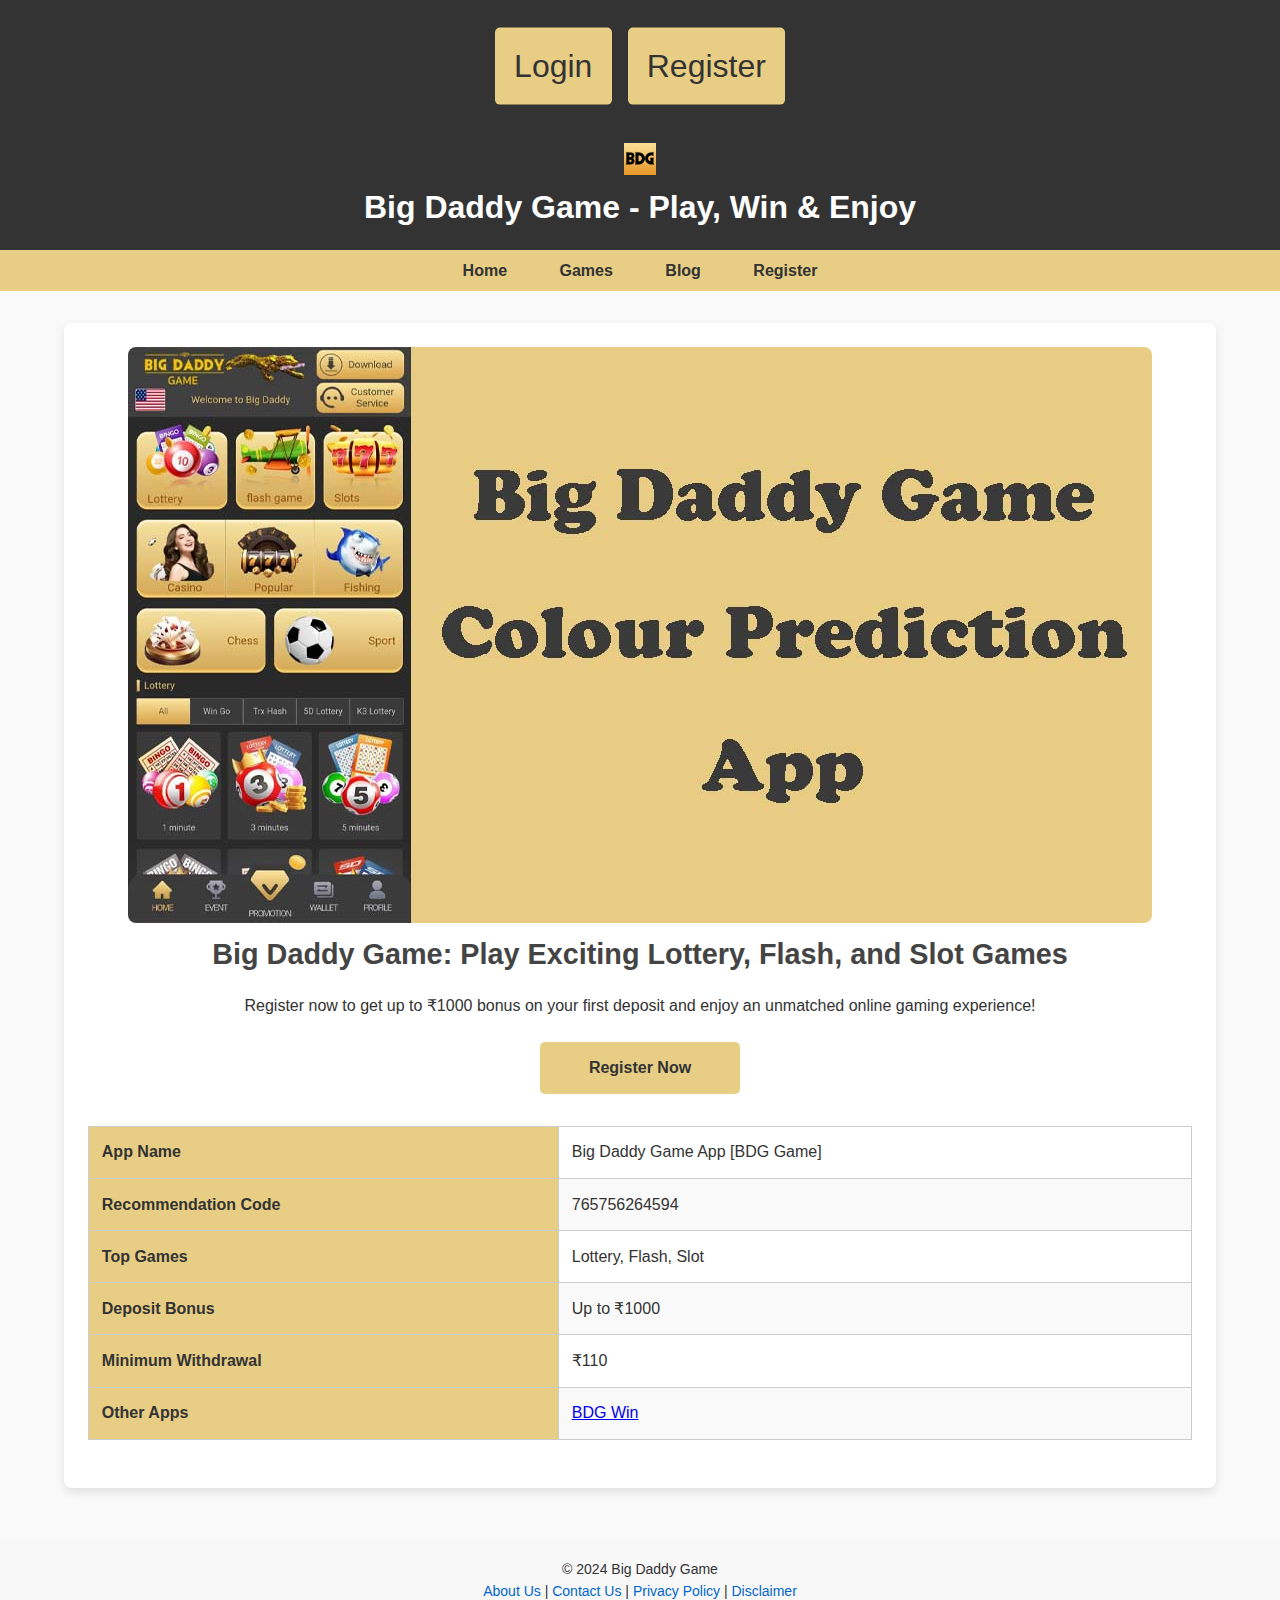
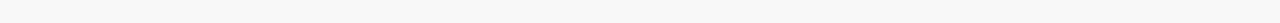
<file: index.html>
<!DOCTYPE html>
<html lang="en">

<head>
    <!-- Google tag (gtag.js) -->
<script async src="https://www.googletagmanager.com/gtag/js?id=G-H3B5KR64N8"></script>
<script>
  window.dataLayer = window.dataLayer || [];
  function gtag(){dataLayer.push(arguments);}
  gtag('js', new Date());

  gtag('config', 'G-H3B5KR64N8');
</script>
    
    <meta charset="UTF-8">
    <meta name="viewport" content="width=device-width, initial-scale=1.0">
    
    <!-- SEO Title Tag -->
    <title>Big Daddy Game - Play & Win Big with Exciting Lottery, Flash & Slot Games</title>

    <!-- Meta Description for SEO -->
    <meta name="description" content="Join Big Daddy Game today! Play exciting lottery, flash, and slot games. Register now for exclusive bonuses, including up to ₹1000 on your first deposit! Download the Big Daddy Game app for more fun.">

    <!-- Meta Keywords (Optional but helpful for search engines) -->
    <meta name="keywords" content="Big Daddy Game, Big Daddy Game login, Big Daddy Game app, Big Daddy Game APK, Big Daddy Game download, Big Daddy Game bonus, Big Daddy Game registration, Big Daddy Game hack, Big Daddy Game colour prediction, Big Daddy Game India">

    <!-- Favicon -->
    <link rel="icon" href="/assets/bigdaddygame.png" type="image/x-icon">

    <!-- External Stylesheet -->
    <link rel="stylesheet" href="style.css">

    <!-- Open Graph (Social Media Optimization) -->
    <meta property="og:title" content="Big Daddy Game - Play, Win & Enjoy Lottery, Flash, and Slot Games">
    <meta property="og:description" content="Play lottery, flash, and slot games on Big Daddy Game. Register today to receive exclusive bonuses and enjoy a thrilling gaming experience.">
    <meta property="og:image" content="Big-Daddy-Game.jpg">
    <meta property="og:url" content="https://bigdaddy-game.org">

    <!-- Twitter Card -->
    <meta name="twitter:card" content="summary_large_image">
    <meta name="twitter:title" content="Big Daddy Game - Play & Win Big">
    <meta name="twitter:description" content="Join Big Daddy Game and enjoy exciting games like lottery, flash, and slots. Sign up now to get a bonus of up to ₹1000!">
    <meta name="twitter:image" content="Big-Daddy-Game.jpg">
</head>

<body>

    <!-- Header with SEO-optimized structure -->
    <header>
        <div style="display: flex; flex-direction: column; align-items: center; justify-content: center;">
            <div class="auth-buttons" style="font-size: 20em; margin-top: 50px;">
                <!-- Link to login with SEO-friendly anchor text -->
                <a href="https://www.bdgclub.cc//#/login" title="Login to Big Daddy Game">Login</a>
                <!-- Link to register with SEO-friendly anchor text -->
                <a href="https://www.bdgclub.cc//#/register?invitationCode=765756264594" title="Register on Big Daddy Game and Get ₹1000 Bonus">Register</a>
            </div>
            <div>
                <!-- Logo with alt text -->
                <a href="index.html" title="Big Daddy Game Home">
                    <img src="assets/bigdaddygame.png" alt="Big Daddy Game Logo">
                </a>
                <h1>Big Daddy Game - Play, Win & Enjoy</h1>
            </div>
        </div>
    </header>

    <!-- Navigation Menu for On-Page SEO -->
    <nav>
        <a href="#home" title="Home - Big Daddy Game">Home</a>
        <a href="#games" title="Big Daddy Game - Exciting Games">Games</a>
        <a href="#blog" title="Big Daddy Game Blog">Blog</a>
        <a href="https://www.bdgclub.cc//#/register?invitationCode=765756264594" title="Register Now on Big Daddy Game for Bonuses">Register</a>
    </nav>

    <!-- Main Content Section -->
    <div class="container">
        <div class="banner">
            <!-- Image with alt text for SEO -->
            <img src="assets/Big-Daddy-Game.jpg" alt="Big Daddy Game Banner - Play Now and Win Big">
            <h2>Big Daddy Game: Play Exciting Lottery, Flash, and Slot Games</h2>
            <p>Register now to get up to ₹1000 bonus on your first deposit and enjoy an unmatched online gaming experience!</p>
            <a href="https://www.bdgclub.cc//#/register?invitationCode=765756264594" class="cta-button" title="Register for Big Daddy Game App - Get ₹1000 Bonus">Register Now</a>
        </div>

        <div class="table-container">
            <!-- Table with SEO-friendly data -->
            <table>
                <tr>
                    <th>App Name</th>
                    <td>Big Daddy Game App [BDG Game]</td>
                </tr>
                <tr>
                    <th>Recommendation Code</th>
                    <td>765756264594</td>
                </tr>
                <tr>
                    <th>Top Games</th>
                    <td>Lottery, Flash, Slot</td>
                </tr>
                <tr>
                    <th>Deposit Bonus</th>
                    <td>Up to ₹1000</td>
                </tr>
                <tr>
                    <th>Minimum Withdrawal</th>
                    <td>₹110</td>
                </tr>
                <tr>
                    <th>Other Apps</th>
                    <td><a href="https://www.bdgclub.cc//#/register?invitationCode=765756264594" title="Register for BDG Win - Play and Win More">BDG Win</a></td>
                </tr>
            </table>
        </div>
    </div>

    <!-- Footer with SEO-friendly links -->
    <footer>
        <p>&copy; 2024 Big Daddy Game</p>
        <p>
            <a href="aboutus.html" title="Learn more about Big Daddy Game">About Us</a> |
            <a href="#contact-us" title="Contact Big Daddy Game">Contact Us</a> |
            <a href="privacy.html" title="Read Big Daddy Game Privacy Policy">Privacy Policy</a> |
            <a href="disclaimer.html" title="Read Big Daddy Game Disclaimer">Disclaimer</a>
        </p>
    </footer>

    <!-- Structured Data: JSON-LD for SEO -->
    <script type="application/ld+json">
    {
        "@context": "https://schema.org",
        "@type": "WebSite",
        "url": "https://bigdaddy-game.org",
        "name": "Big Daddy Game",
        "description": "Big Daddy Game offers a range of exciting online casino games such as lottery, flash games, and slots. Register today to get exclusive bonuses and enjoy thrilling gameplay!",
        "potentialAction": {
            "@type": "SearchAction",
            "target": "https://bigdaddy-game.org/search?q={search_term_string}",
            "query-input": "required name=search_term_string"
        }
    }
    </script>

</body>

</html>
</file>
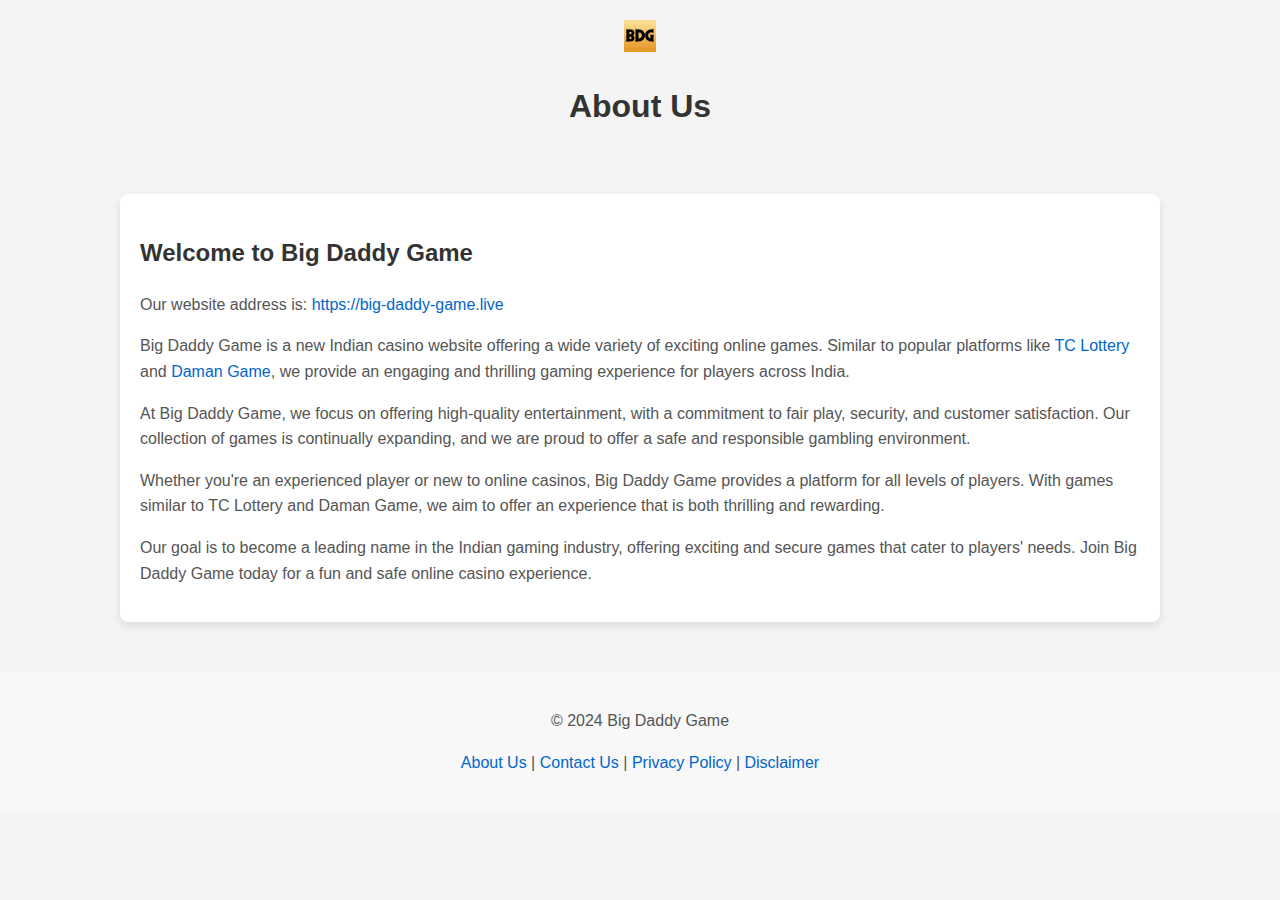
<file: aboutus.html>
<!DOCTYPE html>
<html lang="en">

<head>
    <meta charset="UTF-8">
    <meta name="viewport" content="width=device-width, initial-scale=1.0">
    <meta name="description" content="Big Daddy Game is an exciting Indian casino website offering a wide variety of games similar to TC Lottery and Daman Game. Join us for the best online casino experience in India.">
    <meta name="keywords" content="Big Daddy Game, Indian casino, online casino, TC Lottery, Daman Game, Indian gaming platform, gambling India, online lottery games, fun casino games">
    <meta name="author" content="Big Daddy Game">
    <meta property="og:title" content="About Us - Big Daddy Game">
    <meta property="og:description" content="Welcome to Big Daddy Game, your premier destination for exciting Indian casino games like TC Lottery and Daman Game. Enjoy a secure and thrilling online gaming experience.">
    <meta property="og:image" content="assets/bigdaddygame.png">
    <meta property="og:url" content="https://big-daddy-game.live/aboutus.html">
    <meta name="twitter:card" content="summary_large_image">
    <meta name="twitter:title" content="About Us - Big Daddy Game">
    <meta name="twitter:description" content="Discover more about Big Daddy Game, an online casino in India offering games like TC Lottery and Daman Game. Join us for an exciting gaming experience.">
    <meta name="twitter:image" content="assets/bigdaddygame.png">

    <title>About Us - Big Daddy Game</title>

    <style>
        body {
            font-family: Arial, sans-serif;
            line-height: 1.6;
            background-color: #f4f4f4;
            margin: 0;
            padding: 0;
        }

        header {
            color: white;
            padding: 20px 0;
            text-align: center;
        }

        section {
            padding: 20px;
            margin: 20px auto;
            max-width: 1000px;
            background-color: white;
            border-radius: 8px;
            box-shadow: 0 4px 8px rgba(0, 0, 0, 0.1);
        }

        h1, h2 {
            color: #333;
        }

        p {
            font-size: 16px;
            color: #555;
        }

        .link {
            color: #0066cc;
            text-decoration: none;
        }

        .link:hover {
            text-decoration: underline;
        }

        footer {
            text-align: center;
            background-color: #f8f8f8;
            padding: 20px;
            margin-top: 50px;
            font-size: 14px;
            color: #333;
        }

        footer a {
            color: #0066cc;
            text-decoration: none;
        }

        footer a:hover {
            text-decoration: underline;
        }
    </style>
</head>

<body>

    <header>
        <a href="index.html">
            <img src="assets/bigdaddygame.png" alt="Big Daddy Game Logo">
        </a>
        <h1>About Us</h1>
    </header>

    <section>
        <h2>Welcome to Big Daddy Game</h2>
        <p>
            Our website address is: <a href="https://big-daddy-game.live" class="link">https://big-daddy-game.live</a>
        </p>
        <p>
            Big Daddy Game is a new Indian casino website offering a wide variety of exciting online games. Similar to
            popular platforms like <a href="https://www.tc-lottery.com" class="link" target="_blank">TC Lottery</a> and <a href="https://www.damangame.com" class="link" target="_blank">Daman Game</a>, we provide an engaging and thrilling gaming experience for
            players across India.
        </p>
        <p>
            At Big Daddy Game, we focus on offering high-quality entertainment, with a commitment to fair play, security, and customer satisfaction. Our collection of games is continually expanding, and we are proud to offer a safe and responsible gambling environment.
        </p>
        <p>
            Whether you're an experienced player or new to online casinos, Big Daddy Game provides a platform for all levels of players. With games similar to TC Lottery and Daman Game, we aim to offer an experience that is both thrilling and rewarding.
        </p>
        <p>
            Our goal is to become a leading name in the Indian gaming industry, offering exciting and secure games that cater to players' needs. Join Big Daddy Game today for a fun and safe online casino experience.
        </p>
    </section>

    <footer>
        <p>&copy; 2024 Big Daddy Game</p>
        <p>
            <a href="aboutus.html" title="Learn more about Big Daddy Game">About Us</a> |
            <a href="contact.html" title="Contact Big Daddy Game">Contact Us</a> |
            <a href="privacy.html" title="Read Big Daddy Game Privacy Policy">Privacy Policy</a> |
            <a href="disclaimer.html" title="Read Big Daddy Game Disclaimer">Disclaimer</a>
        </p>
    </footer>

</body>

</html>
</file>
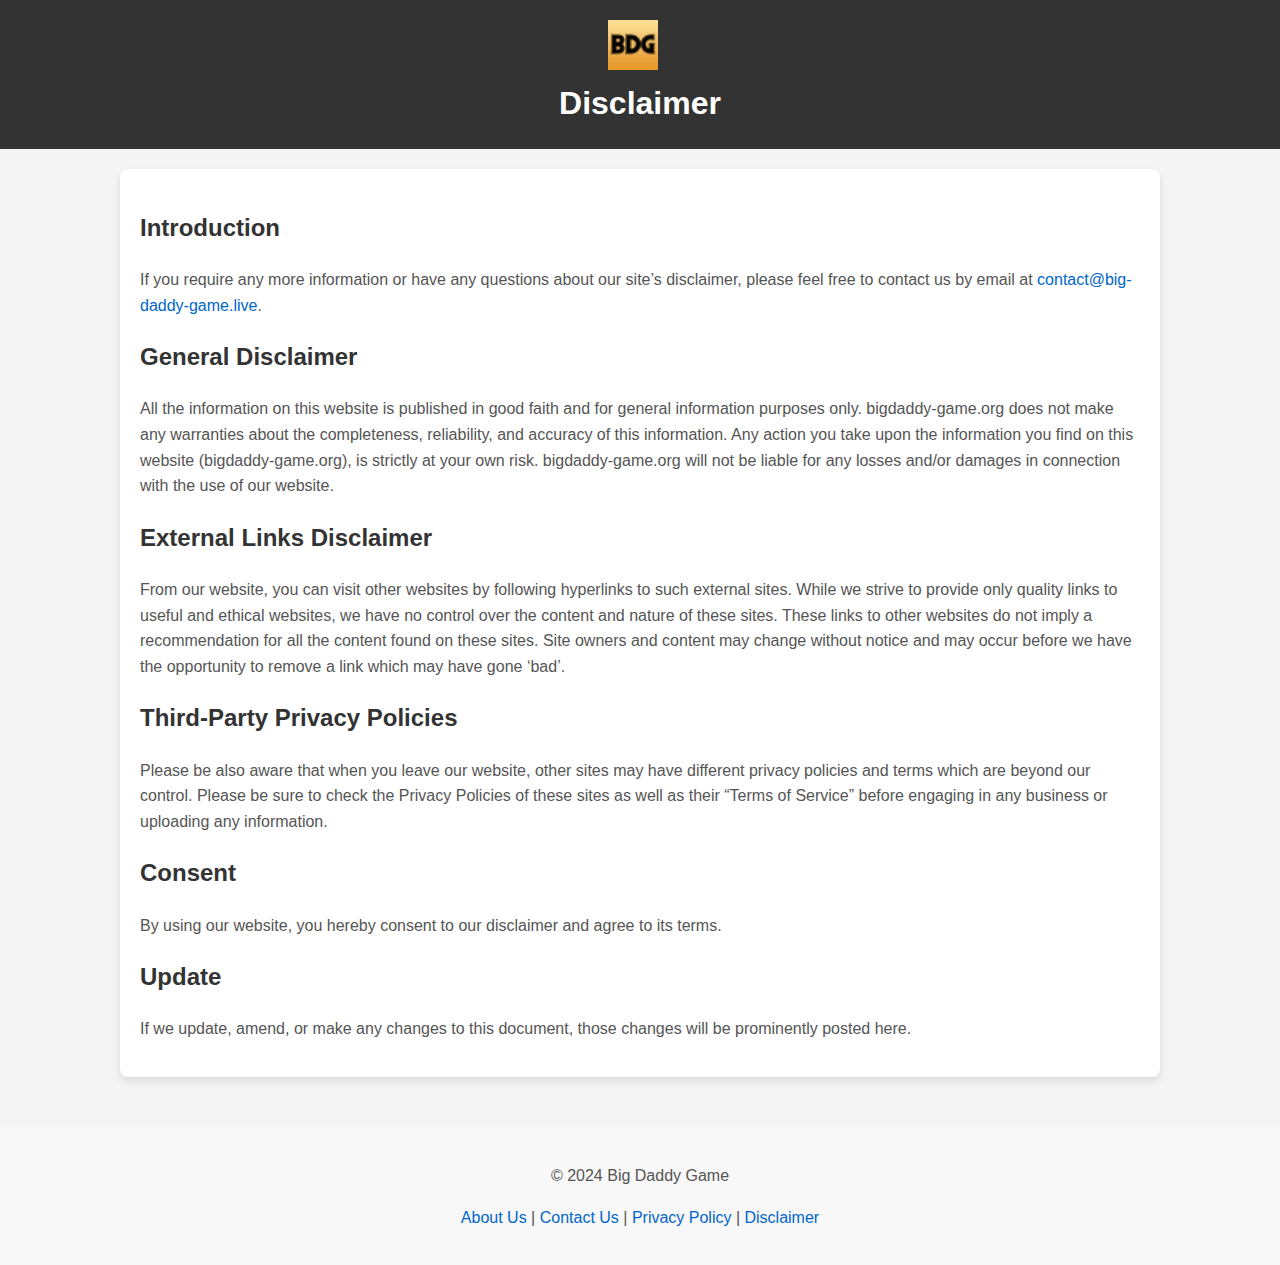
<file: discalimer.html>
<!DOCTYPE html>
<html lang="en">

<head>
    <meta charset="UTF-8">
    <meta name="viewport" content="width=device-width, initial-scale=1.0">
    <meta name="description"
        content="Disclaimer for Big Daddy Game website, outlining the terms and conditions of using the site.">
    <title>Disclaimer - Big Daddy Game</title>
    <style>
        body {
            font-family: Arial, sans-serif;
            line-height: 1.6;
            background-color: #f4f4f4;
            margin: 0;
            padding: 0;
        }


        header {
            background-color: #333;
            color: white;
            padding: 20px 0;
            text-align: center;
        }


        header img {
            height: 50px;
            /* Adjust this for the logo size */
            margin-right: 15px;
        }

        h1 {
            margin: 0;
            font-size: 2em;
        }

        section {
            padding: 20px;
            margin: 20px auto;
            max-width: 1000px;
            background-color: white;
            border-radius: 8px;
            box-shadow: 0 4px 8px rgba(0, 0, 0, 0.1);
        }

        h2,
        p {
            color: #333;
        }

        p {
            font-size: 16px;
            color: #555;
            margin-bottom: 15px;
        }

        .link {
            color: #0066cc;
            text-decoration: none;
        }

        .link:hover {
            text-decoration: underline;
        }

        footer {
            text-align: center;
            background-color: #f8f8f8;
            padding: 20px;
            margin-top: 50px;
            font-size: 14px;
            color: #333;
        }

        footer a {
            color: #0066cc;
            text-decoration: none;
        }

        footer a:hover {
            text-decoration: underline;
        }
    </style>
</head>

<body>

    <header>
        <a href="index.html">
            <img src="assets/bigdaddygame.png" alt="Big Daddy Game Logo">
        </a>
        <h1>Disclaimer</h1>
    </header>

    <section>
        <h2>Introduction</h2>
        <p>
            If you require any more information or have any questions about our site’s disclaimer, please feel free to
            contact us by email at <a href="mailto:contact@big-daddy-game.live"
                class="link">contact@big-daddy-game.live</a>.
        </p>

        <h2>General Disclaimer</h2>
        <p>
            All the information on this website is published in good faith and for general information purposes only.
            bigdaddy-game.org does not make any warranties about the completeness, reliability, and accuracy of this
            information. Any action you take upon the information you find on this website (bigdaddy-game.org), is
            strictly at your own risk. bigdaddy-game.org will not be liable for any losses and/or damages in connection
            with the use of our website.
        </p>

        <h2>External Links Disclaimer</h2>
        <p>
            From our website, you can visit other websites by following hyperlinks to such external sites. While we
            strive to provide only quality links to useful and ethical websites, we have no control over the content and
            nature of these sites. These links to other websites do not imply a recommendation for all the content found
            on these sites. Site owners and content may change without notice and may occur before we have the
            opportunity to remove a link which may have gone ‘bad’.
        </p>

        <h2>Third-Party Privacy Policies</h2>
        <p>
            Please be also aware that when you leave our website, other sites may have different privacy policies and
            terms which are beyond our control. Please be sure to check the Privacy Policies of these sites as well as
            their “Terms of Service” before engaging in any business or uploading any information.
        </p>

        <h2>Consent</h2>
        <p>
            By using our website, you hereby consent to our disclaimer and agree to its terms.
        </p>

        <h2>Update</h2>
        <p>
            If we update, amend, or make any changes to this document, those changes will be prominently posted here.
        </p>
    </section>
    <footer>
        <p>&copy; 2024 Big Daddy Game</p>
        <p>
            <a href="aboutus.html" title="Learn more about Big Daddy Game">About Us</a> |
            <a href="#contact-us" title="Contact Big Daddy Game">Contact Us</a> |
            <a href="privacy.html" title="Read Big Daddy Game Privacy Policy">Privacy Policy</a> |
            <a href="disclaimer.html" title="Read Big Daddy Game Disclaimer">Disclaimer</a>
        </p>
    </footer>
</body>

</html>
</file>
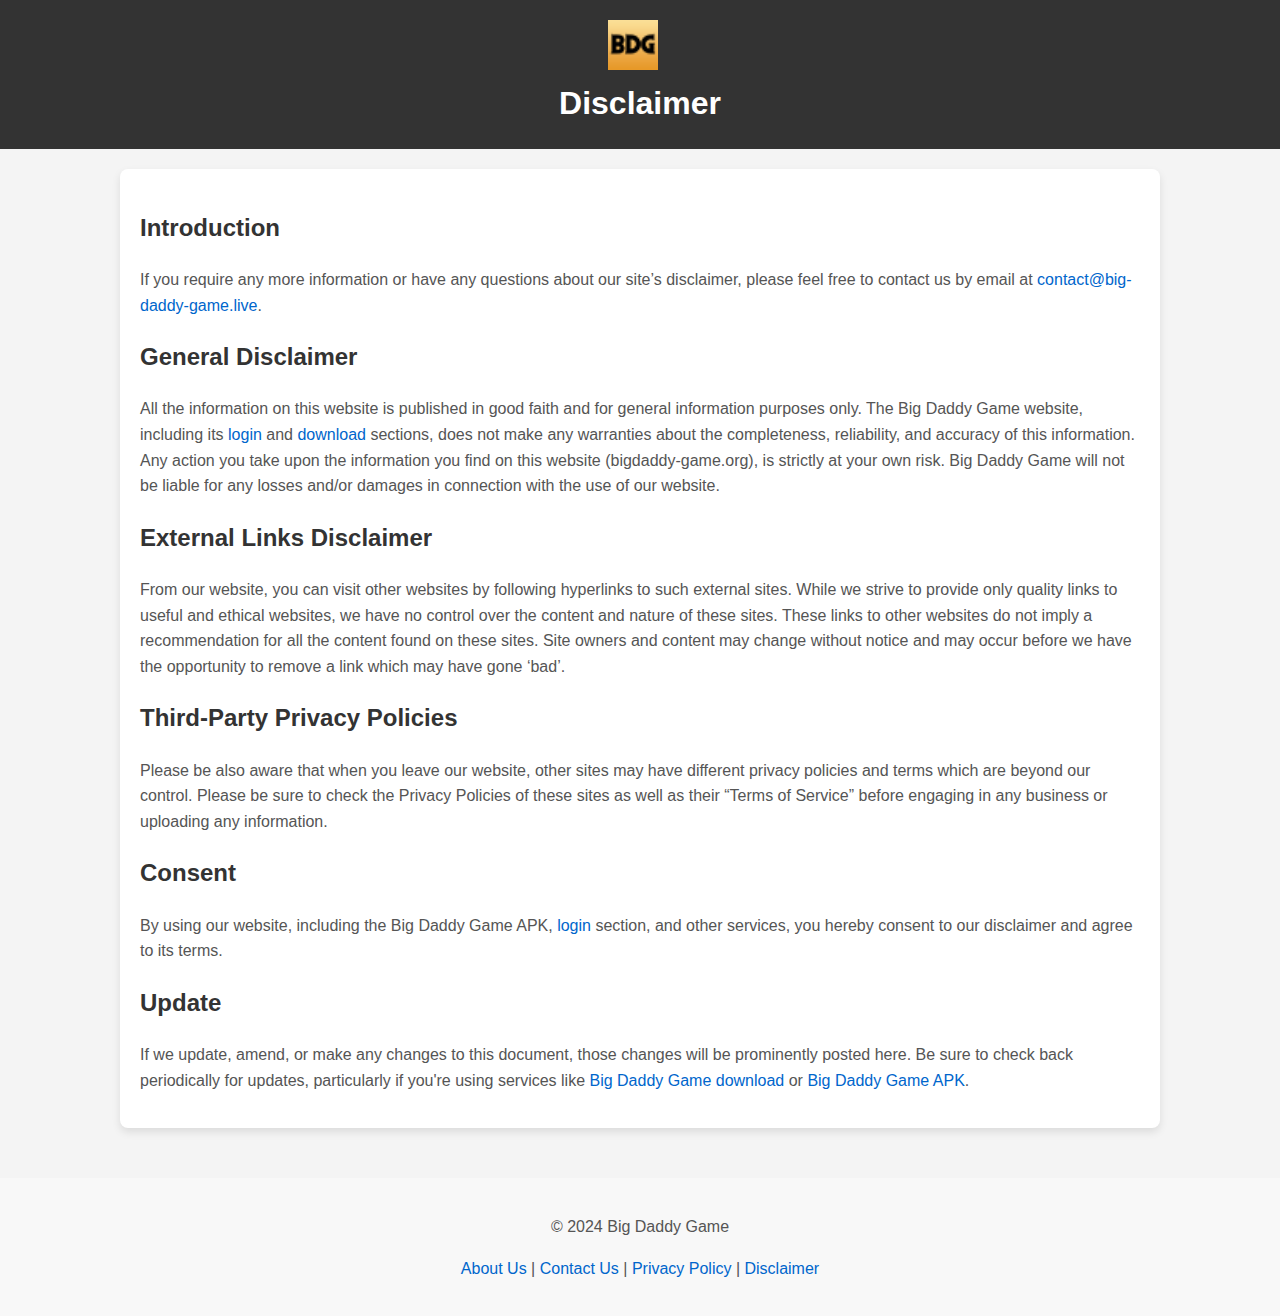
<file: disclaimer.html>
<!DOCTYPE html>
<html lang="en">

<head>
    <meta charset="UTF-8">
    <meta name="viewport" content="width=device-width, initial-scale=1.0">
    <meta name="description" content="Disclaimer for Big Daddy Game, outlining the terms and conditions of using the site. Includes details about Big Daddy Game login, download, and third-party links.">
    <meta name="keywords" content="Big Daddy Game, Big Daddy Game login, Big Daddy Game download, Big Daddy Game APK, Big Daddy Game hack, Big Daddy Game disclaimer, website terms">
    <meta name="author" content="Big Daddy Game">
    <meta property="og:title" content="Disclaimer - Big Daddy Game">
    <meta property="og:description" content="Read the disclaimer for Big Daddy Game including the terms of use and external links policy.">
    <meta property="og:image" content="assets/bigdaddygame.png">
    <meta property="og:url" content="https://www.bigdaddygame.com/disclaimer.html">
    <meta name="twitter:card" content="summary_large_image">
    <meta name="twitter:title" content="Disclaimer - Big Daddy Game">
    <meta name="twitter:description" content="Learn about the Big Daddy Game disclaimer, including terms of use, third-party privacy policies, and website information.">
    <meta name="twitter:image" content="assets/bigdaddygame.png">

    <title>Disclaimer - Big Daddy Game</title>

    <style>
        body {
            font-family: Arial, sans-serif;
            line-height: 1.6;
            background-color: #f4f4f4;
            margin: 0;
            padding: 0;
        }

        header {
            background-color: #333;
            color: white;
            padding: 20px 0;
            text-align: center;
        }

        header img {
            height: 50px;
            margin-right: 15px;
        }

        h1 {
            margin: 0;
            font-size: 2em;
        }

        section {
            padding: 20px;
            margin: 20px auto;
            max-width: 1000px;
            background-color: white;
            border-radius: 8px;
            box-shadow: 0 4px 8px rgba(0, 0, 0, 0.1);
        }

        h2,
        p {
            color: #333;
        }

        p {
            font-size: 16px;
            color: #555;
            margin-bottom: 15px;
        }

        .link {
            color: #0066cc;
            text-decoration: none;
        }

        .link:hover {
            text-decoration: underline;
        }

        footer {
            text-align: center;
            background-color: #f8f8f8;
            padding: 20px;
            margin-top: 50px;
            font-size: 14px;
            color: #333;
        }

        footer a {
            color: #0066cc;
            text-decoration: none;
        }

        footer a:hover {
            text-decoration: underline;
        }
    </style>
</head>

<body>

    <header>
        <a href="index.html">
            <img src="assets/bigdaddygame.png" alt="Big Daddy Game Logo">
        </a>
        <h1>Disclaimer</h1>
    </header>

    <section>
        <h2>Introduction</h2>
        <p>
            If you require any more information or have any questions about our site’s disclaimer, please feel free to
            contact us by email at <a href="mailto:contact@big-daddy-game.live" class="link">contact@big-daddy-game.live</a>.
        </p>

        <h2>General Disclaimer</h2>
        <p>
            All the information on this website is published in good faith and for general information purposes only. The Big Daddy Game website, including its <a href="login.html" class="link">login</a> and <a href="download.html" class="link">download</a> sections, does not make any warranties about the completeness, reliability, and accuracy of this information. Any action you take upon the information you find on this website (bigdaddy-game.org), is strictly at your own risk. Big Daddy Game will not be liable for any losses and/or damages in connection with the use of our website.
        </p>

        <h2>External Links Disclaimer</h2>
        <p>
            From our website, you can visit other websites by following hyperlinks to such external sites. While we strive to provide only quality links to useful and ethical websites, we have no control over the content and nature of these sites. These links to other websites do not imply a recommendation for all the content found on these sites. Site owners and content may change without notice and may occur before we have the opportunity to remove a link which may have gone ‘bad’.
        </p>

        <h2>Third-Party Privacy Policies</h2>
        <p>
            Please be also aware that when you leave our website, other sites may have different privacy policies and terms which are beyond our control. Please be sure to check the Privacy Policies of these sites as well as their “Terms of Service” before engaging in any business or uploading any information.
        </p>

        <h2>Consent</h2>
        <p>
            By using our website, including the Big Daddy Game APK, <a href="login.html" class="link">login</a> section, and other services, you hereby consent to our disclaimer and agree to its terms.
        </p>

        <h2>Update</h2>
        <p>
            If we update, amend, or make any changes to this document, those changes will be prominently posted here. Be sure to check back periodically for updates, particularly if you're using services like <a href="big-daddy-game-download.html" class="link">Big Daddy Game download</a> or <a href="big-daddy-game-apk.html" class="link">Big Daddy Game APK</a>.
        </p>
    </section>

    <footer>
        <p>&copy; 2024 Big Daddy Game</p>
        <p>
            <a href="aboutus.html" title="Learn more about Big Daddy Game">About Us</a> |
            <a href="contact.html" title="Contact Big Daddy Game">Contact Us</a> |
            <a href="privacy.html" title="Read Big Daddy Game Privacy Policy">Privacy Policy</a> |
            <a href="disclaimer.html" title="Read Big Daddy Game Disclaimer">Disclaimer</a>
        </p>
    </footer>
</body>

</html>
</file>
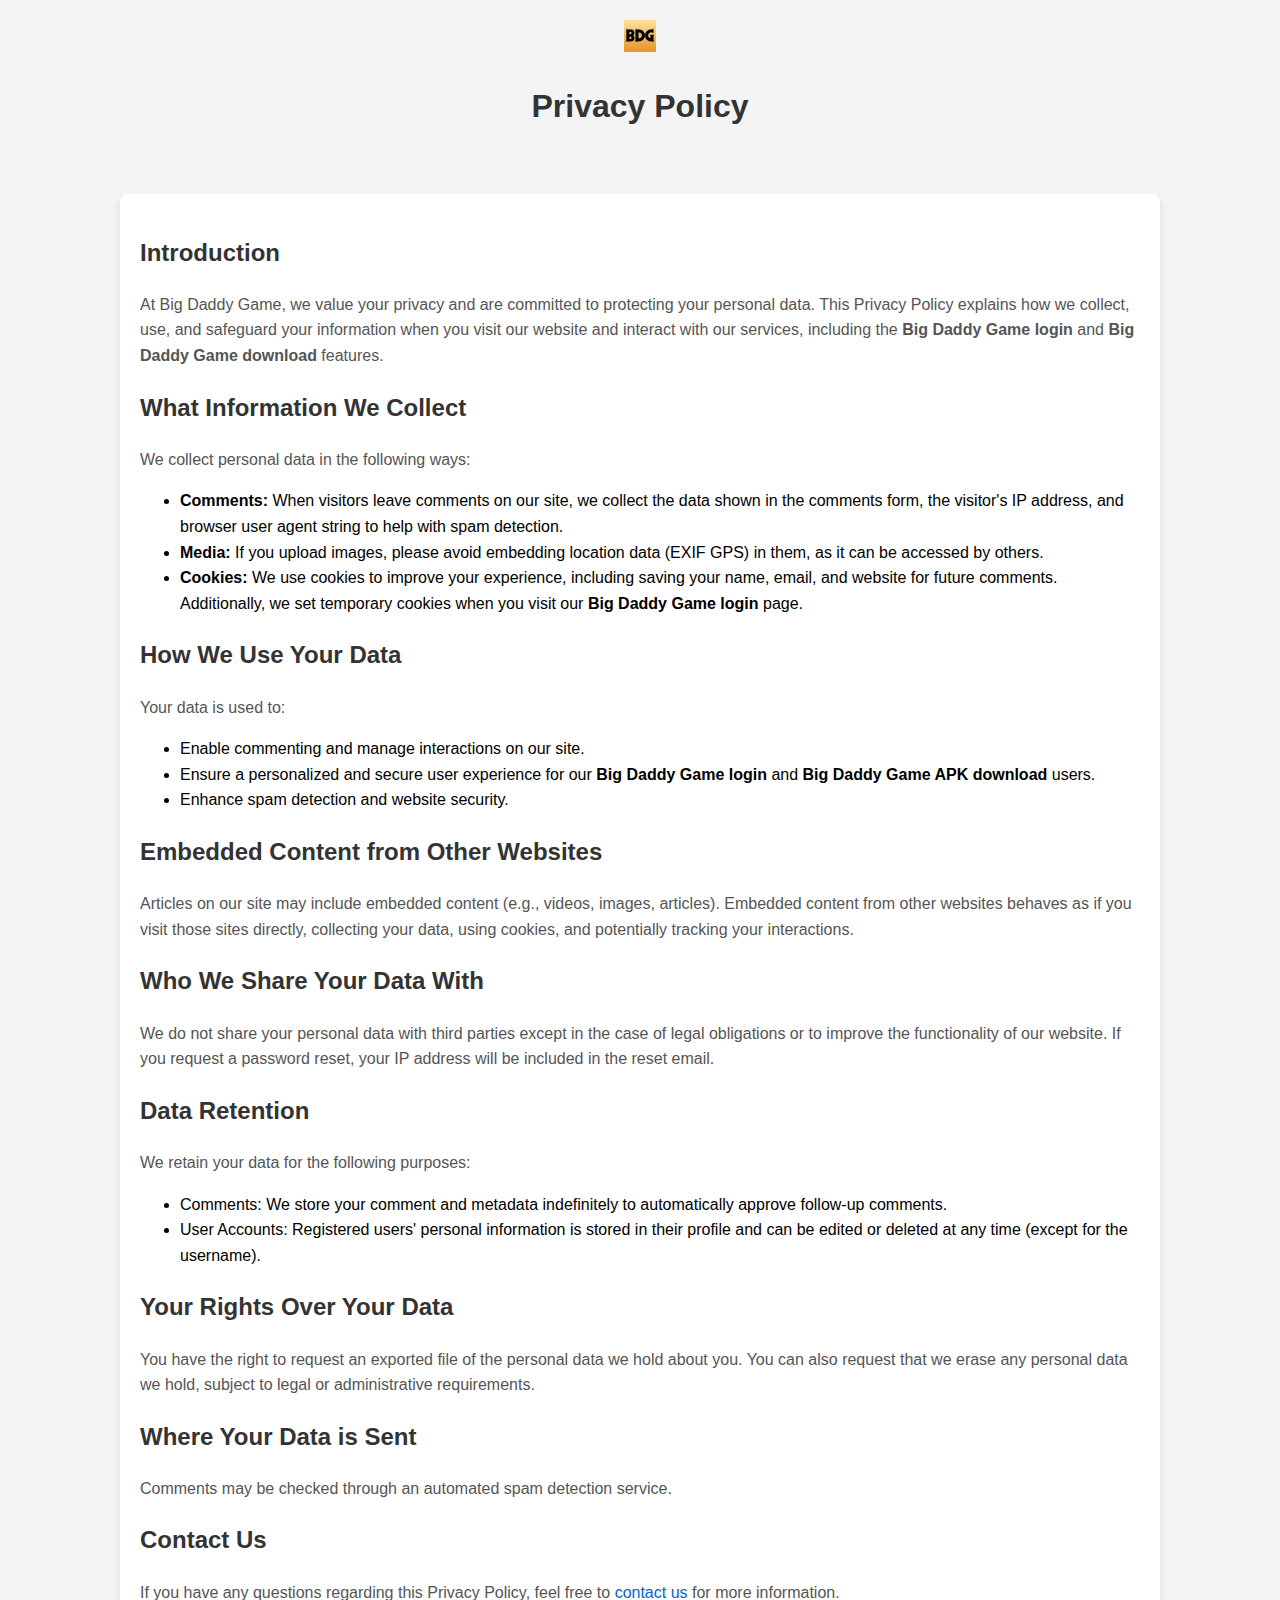
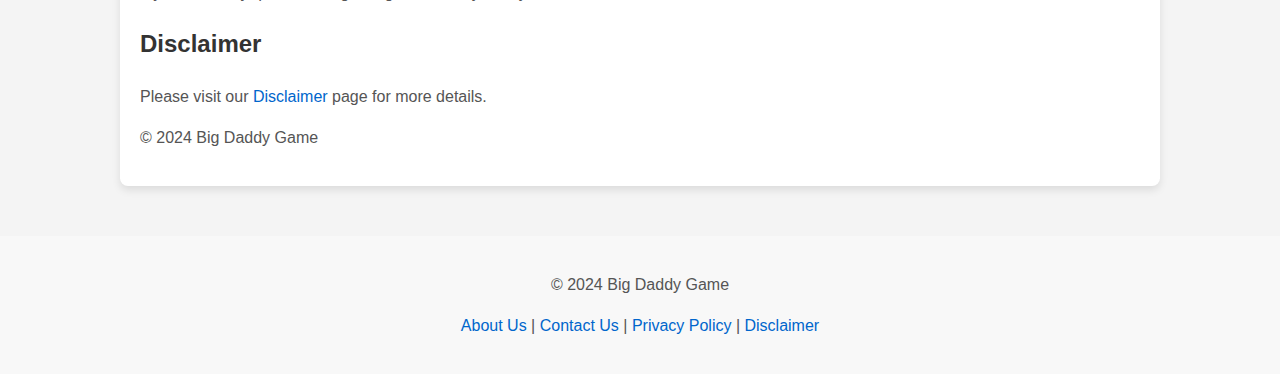
<file: privacy.html>
<!DOCTYPE html>
<html lang="en">

<head>
    <meta charset="UTF-8">
    <meta name="viewport" content="width=device-width, initial-scale=1.0">
    <meta name="description" content="Privacy policy for Big Daddy Game, explaining how we collect, use, and protect your data when interacting with Big Daddy Game services.">
    <meta name="keywords" content="Big Daddy Game, Privacy Policy, data collection, user data protection, cookies, comments, data retention">
    <meta name="author" content="Big Daddy Game">
    <meta property="og:title" content="Privacy Policy - Big Daddy Game">
    <meta property="og:description" content="Learn about Big Daddy Game's privacy practices, how we protect your data, and your rights regarding your personal information.">
    <meta property="og:image" content="assets/bigdaddygame.png">
    <meta property="og:url" content="https://www.bigdaddygame.com/privacy.html">
    <meta name="twitter:card" content="summary_large_image">
    <meta name="twitter:title" content="Privacy Policy - Big Daddy Game">
    <meta name="twitter:description" content="Discover Big Daddy Game's privacy policy, including how we handle your personal data and your rights regarding it.">
    <meta name="twitter:image" content="assets/bigdaddygame.png">

    <title>Privacy Policy - Big Daddy Game</title>

    <style>
        body {
            font-family: Arial, sans-serif;
            line-height: 1.6;
            background-color: #f4f4f4;
            margin: 0;
            padding: 0;
        }

        header {
            color: white;
            padding: 20px 0;
            text-align: center;
        }

        section {
            padding: 20px;
            margin: 20px auto;
            max-width: 1000px;
            background-color: white;
            border-radius: 8px;
            box-shadow: 0 4px 8px rgba(0, 0, 0, 0.1);
        }

        h1,
        h2 {
            color: #333;
        }

        p {
            font-size: 16px;
            color: #555;
            margin-bottom: 15px;
        }

        .link {
            color: #0066cc;
            text-decoration: none;
        }

        .link:hover {
            text-decoration: underline;
        }

        footer {
            text-align: center;
            background-color: #f8f8f8;
            padding: 20px;
            margin-top: 50px;
            font-size: 14px;
            color: #333;
        }

        footer a {
            color: #0066cc;
            text-decoration: none;
        }

        footer a:hover {
            text-decoration: underline;
        }
    </style>
</head>

<body>

    <header>
        <a href="index.html">
            <img src="assets/bigdaddygame.png" alt="Big Daddy Game Logo">
        </a>
        <h1>Privacy Policy</h1>
    </header>

    <section>
        <h2>Introduction</h2>
        <p>
            At Big Daddy Game, we value your privacy and are committed to protecting your personal data. This Privacy
            Policy explains how we collect, use, and safeguard your information when you visit our website and interact
            with our services, including the <strong>Big Daddy Game login</strong> and <strong>Big Daddy Game download</strong> features.
        </p>

        <h2>What Information We Collect</h2>
        <p>
            We collect personal data in the following ways:
        </p>
        <ul>
            <li><strong>Comments:</strong> When visitors leave comments on our site, we collect the data shown in the
                comments form, the visitor's IP address, and browser user agent string to help with spam detection.</li>
            <li><strong>Media:</strong> If you upload images, please avoid embedding location data (EXIF GPS) in them,
                as it can be accessed by others.</li>
            <li><strong>Cookies:</strong> We use cookies to improve your experience, including saving your name, email,
                and website for future comments. Additionally, we set temporary cookies when you visit our <strong>Big Daddy Game login</strong> page.
            </li>
        </ul>

        <h2>How We Use Your Data</h2>
        <p>
            Your data is used to:
        </p>
        <ul>
            <li>Enable commenting and manage interactions on our site.</li>
            <li>Ensure a personalized and secure user experience for our <strong>Big Daddy Game login</strong> and <strong>Big Daddy Game APK download</strong> users.</li>
            <li>Enhance spam detection and website security.</li>
        </ul>

        <h2>Embedded Content from Other Websites</h2>
        <p>
            Articles on our site may include embedded content (e.g., videos, images, articles). Embedded content from
            other websites behaves as if you visit those sites directly, collecting your data, using cookies, and
            potentially tracking your interactions.
        </p>

        <h2>Who We Share Your Data With</h2>
        <p>
            We do not share your personal data with third parties except in the case of legal obligations or to improve
            the functionality of our website. If you request a password reset, your IP address will be included in the
            reset email.
        </p>

        <h2>Data Retention</h2>
        <p>
            We retain your data for the following purposes:
        </p>
        <ul>
            <li>Comments: We store your comment and metadata indefinitely to automatically approve follow-up comments.</li>
            <li>User Accounts: Registered users' personal information is stored in their profile and can be edited or
                deleted at any time (except for the username).</li>
        </ul>

        <h2>Your Rights Over Your Data</h2>
        <p>
            You have the right to request an exported file of the personal data we hold about you. You can also request
            that we erase any personal data we hold, subject to legal or administrative requirements.
        </p>

        <h2>Where Your Data is Sent</h2>
        <p>
            Comments may be checked through an automated spam detection service.
        </p>

        <h2>Contact Us</h2>
        <p>
            If you have any questions regarding this Privacy Policy, feel free to <a href="contact.html" class="link">contact us</a> for more information.
        </p>

        <h2>Disclaimer</h2>
        <p>
            Please visit our <a href="disclaimer.html" class="link">Disclaimer</a> page for more details.
        </p>

        <p>&copy; 2024 Big Daddy Game</p>
    </section>

    <footer>
        <p>&copy; 2024 Big Daddy Game</p>
        <p>
            <a href="aboutus.html" title="Learn more about Big Daddy Game">About Us</a> |
            <a href="#contact-us" title="Contact Big Daddy Game">Contact Us</a> |
            <a href="privacy.html" title="Read Big Daddy Game Privacy Policy">Privacy Policy</a> |
            <a href="disclaimer.html" title="Read Big Daddy Game Disclaimer">Disclaimer</a>
        </p>
    </footer>
</body>

</html>
</file>
<file: style.css>
/* Reset CSS */
* {
    margin: 0;
    padding: 0;
    box-sizing: border-box;
    font-family: Arial, sans-serif;
}

body {
    background-color: #f9f9f9;
    color: #333;
    line-height: 1.6;
}

header {
    display: flex;
    flex-direction: column;
     align-items: center; /* Optional: Align items horizontally (center) */
    justify-content: center;
    align-items: center;
    background: #333;
    color: #fff;
    text-align: center;
    padding: 1rem 0;
    /* position: relative; */
}

header h1 {
    font-size: 2rem;
}

.auth-buttons {
    /* position: absolute; */
    top: 50%;
    margin-top: 9%;
    right: 2rem;
    transform: translateY(-50%);
    display: flex;
    gap: 1rem;
}

.auth-buttons a {

    background: #e8cd84;
    color: #333;
    text-decoration: none;
    padding: 0.8rem 1.2rem;
    border-radius: 5px;
    font-size: 10%;
    transition: background 0.3s;
}

.auth-buttons a:hover {
    background: #444;
    color: #fff;
}

nav {
    background: #e8cd84;
    padding: 0.5rem 0;
    text-align: center;
}

nav a {
    text-decoration: none;
    color: #333;
    padding: 0.5rem 1.5rem;
    font-weight: bold;
    transition: color 0.3s;
}

nav a:hover {
    color: #fff;
}

.container {
    width: 90%;
    margin: 2rem auto;
    max-width: 1200px;
    background: #fff;
    box-shadow: 0 4px 8px rgba(0, 0, 0, 0.1);
    border-radius: 8px;
    padding: 1.5rem;
}

.banner {
    text-align: center;
    margin-bottom: 2rem;
}

.banner img {
    max-width: 100%;
    height: auto;
    border-radius: 8px;
}

h2 {
    text-align: center;
    color: #444;
    margin-bottom: 1rem;
    font-size: 1.8rem;
}

.table-container {
    overflow-x: auto;
}

table {
    width: 100%;
    border-collapse: collapse;
    margin-bottom: 1.5rem;
}

table th, table td {
    border: 1px solid #ccc;
    padding: 0.8rem;
    text-align: left;
}

table th {
    background-color: #e8cd84;
    color: #333;
    font-size: 1rem;
}

table tr:nth-child(even) {
    background-color: #f9f9f9;
}

.cta-button {
    display: block;
    width: 200px;
    margin: 1.5rem auto;
    background: #e8cd84;
    color: #333;
    text-align: center;
    text-decoration: none;
    padding: 0.8rem;
    font-weight: bold;
    border-radius: 5px;
    transition: background 0.3s;
}

.cta-button:hover {
    background: #333;
    color: #fff;
}

footer {
    text-align: center;
    background-color: #f8f8f8;
    padding: 20px;
    margin-top: 50px;
    font-size: 14px;
    color: #333;
  }
  
  footer a {
    color: #0066cc;
    text-decoration: none;
  }

  footer a:hover {
    text-decoration: underline;
  }

@media (max-width: 768px) {
    header h1 {
        font-size: 1.5rem;
    }

    nav a {
        display: block;
        padding: 0.5rem;
    }

    .auth-buttons {
        position: static;
        transform: none;
        margin-top: 1rem;
        justify-content: center;
    }
}
</file>
